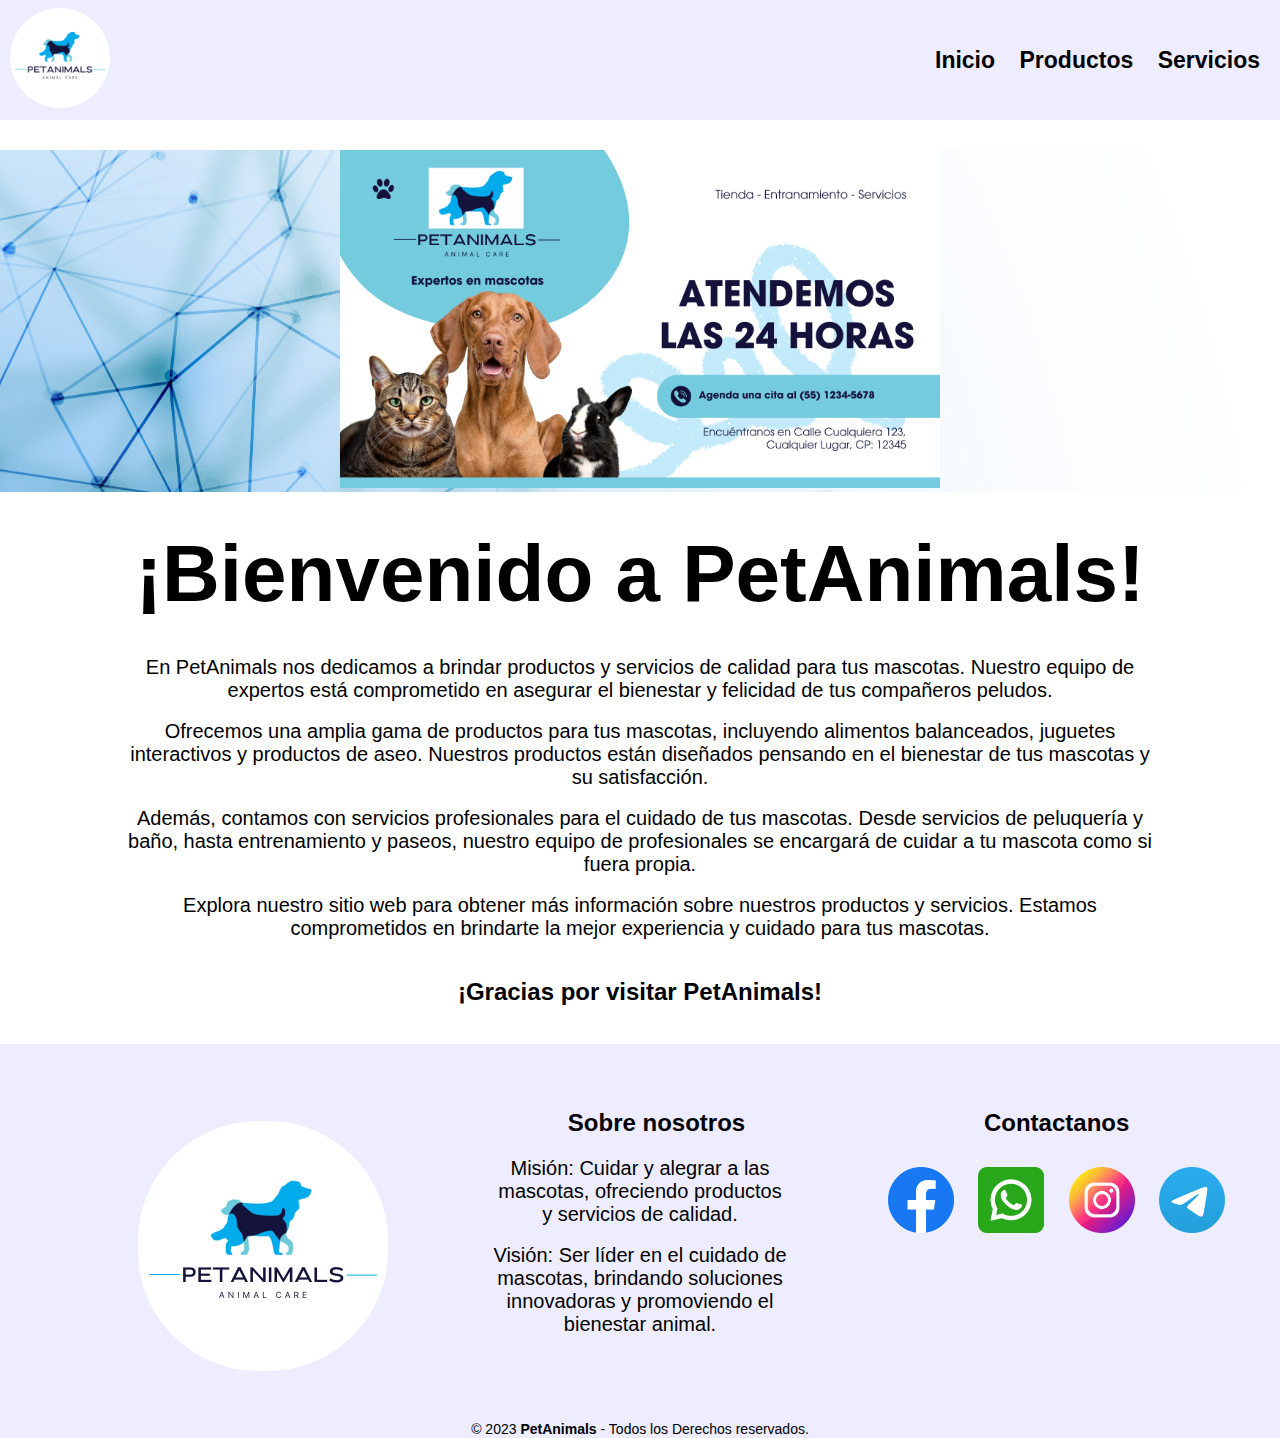
<file: index.html>
<!doctype html>
<html>
<head>
<meta charset="utf-8">
<title>PetAnimals</title>
<link rel="stylesheet" href="style.css">
	
</head>

<body>
	
	<header>
		
		<a href="#" class="logo">
			<img style="border-radius: 50px;" src="img/logopet.png" alt="Logo de perros">
		</a>
		
		<nav>
			<a href="index.html">Inicio</a>
			<a href="productos.html">Productos</a>
			<a href="servicios.html">Servicios</a>
		</nav>
	
	</header>
	
	<div class="fondo">
		
		<div class="baner">
			<img src="img/banerpublicidad.png" alt="petanimals" width="600px">
		</div>
	
		</div>

	<div texto1>
	
		<br>
		<br>
		
		
		<h1 text align="center">¡Bienvenido a PetAnimals!</h1>
		<br>
		<br>

		<p align="center">En PetAnimals nos dedicamos a brindar productos y servicios de calidad para tus mascotas. Nuestro equipo de expertos está comprometido en asegurar el bienestar y felicidad de tus compañeros peludos.</p>
		<br>

		<p align="center">Ofrecemos una amplia gama de productos para tus mascotas, incluyendo alimentos balanceados, juguetes interactivos y productos de aseo. Nuestros productos están diseñados pensando en el bienestar de tus mascotas y su satisfacción.</p>
		<br>

		<p align="center">Además, contamos con servicios profesionales para el cuidado de tus mascotas. Desde servicios de peluquería y baño, hasta entrenamiento y paseos, nuestro equipo de profesionales se encargará de cuidar a tu mascota como si fuera propia.</p>
		<br>

		<p align="center">Explora nuestro sitio web para obtener más información sobre nuestros productos y servicios. Estamos comprometidos en brindarte la mejor experiencia y cuidado para tus mascotas.</p>
		<br>

		<h2 align="center">¡Gracias por visitar PetAnimals!</h2>
		<br>
		
	</div>
	
	<footer class="pie-pagina">
		<div class="grupo-1">
			<div class="box">
				<figure>
					<a href="#">
						<img src="img/logopet.png" alt="logo de petanimals">
					</a>
				</figure>
			</div>
			<div class="box">
				<h2 style="margin-left: 33px">Sobre nosotros</h2>
				<p>Misión: Cuidar y alegrar a las mascotas, ofreciendo productos y servicios de calidad.</p>
				<br>
				<p>Visión: Ser líder en el cuidado de mascotas, brindando soluciones innovadoras y promoviendo el bienestar animal.</p>
			</div>
			<div class="box">
				<h2>Contactanos</h2>
				<div class="red-social">
					<a href="#"><img src="img/facebook.png" alt="logo facebook"></a>
					<a href="#"><img src="img/whatsapp.png" alt="logo Whatsapp"></a>
					<a href="#"><img src="img/instagram.png" alt="logo Instagram"></a>
					<a href="#"><img src="img/telegrama.png" alt="logo Telegram"></a>
				</div>
			</div>
		</div>
		
		<div>
			<small style="align-items: center">&copy; 2023  <b>PetAnimals</b> - Todos los Derechos reservados.</small>
		</div>
	
	
	</footer>
	
</body>
</html>
</file>
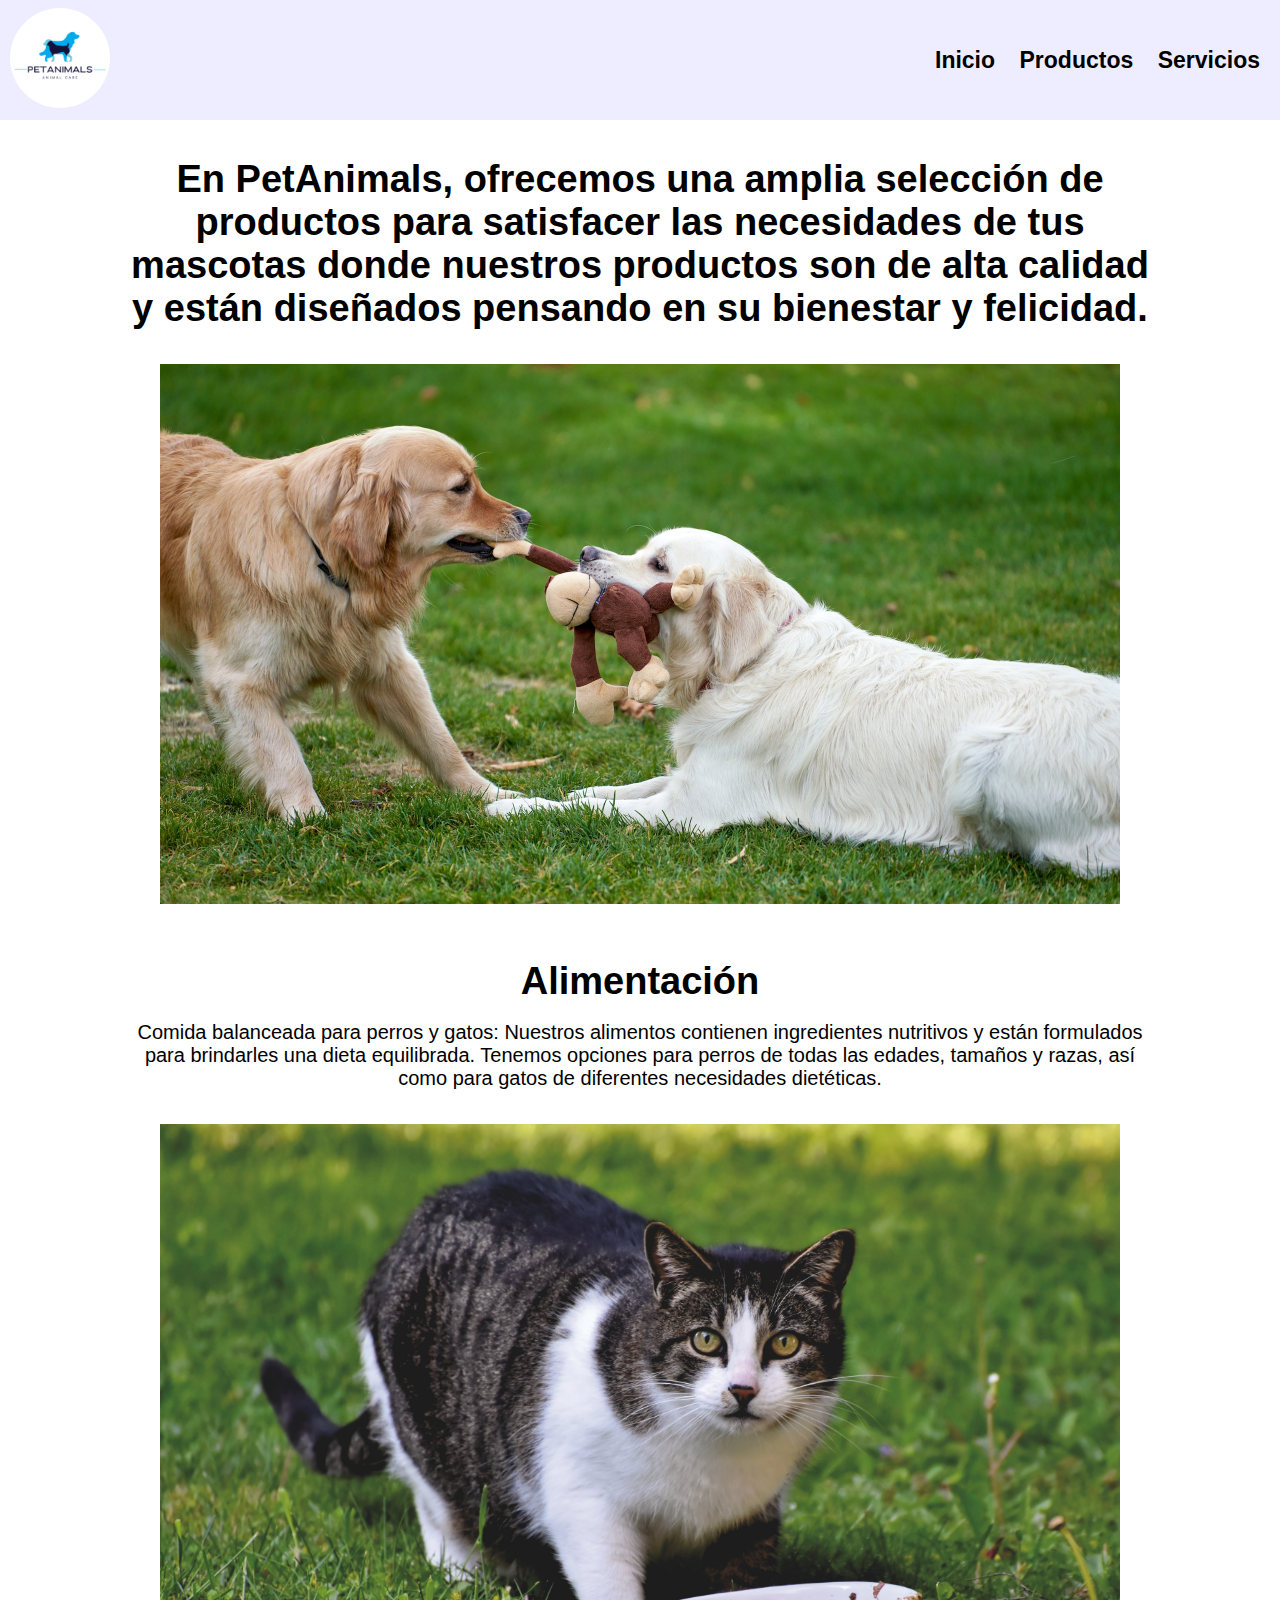
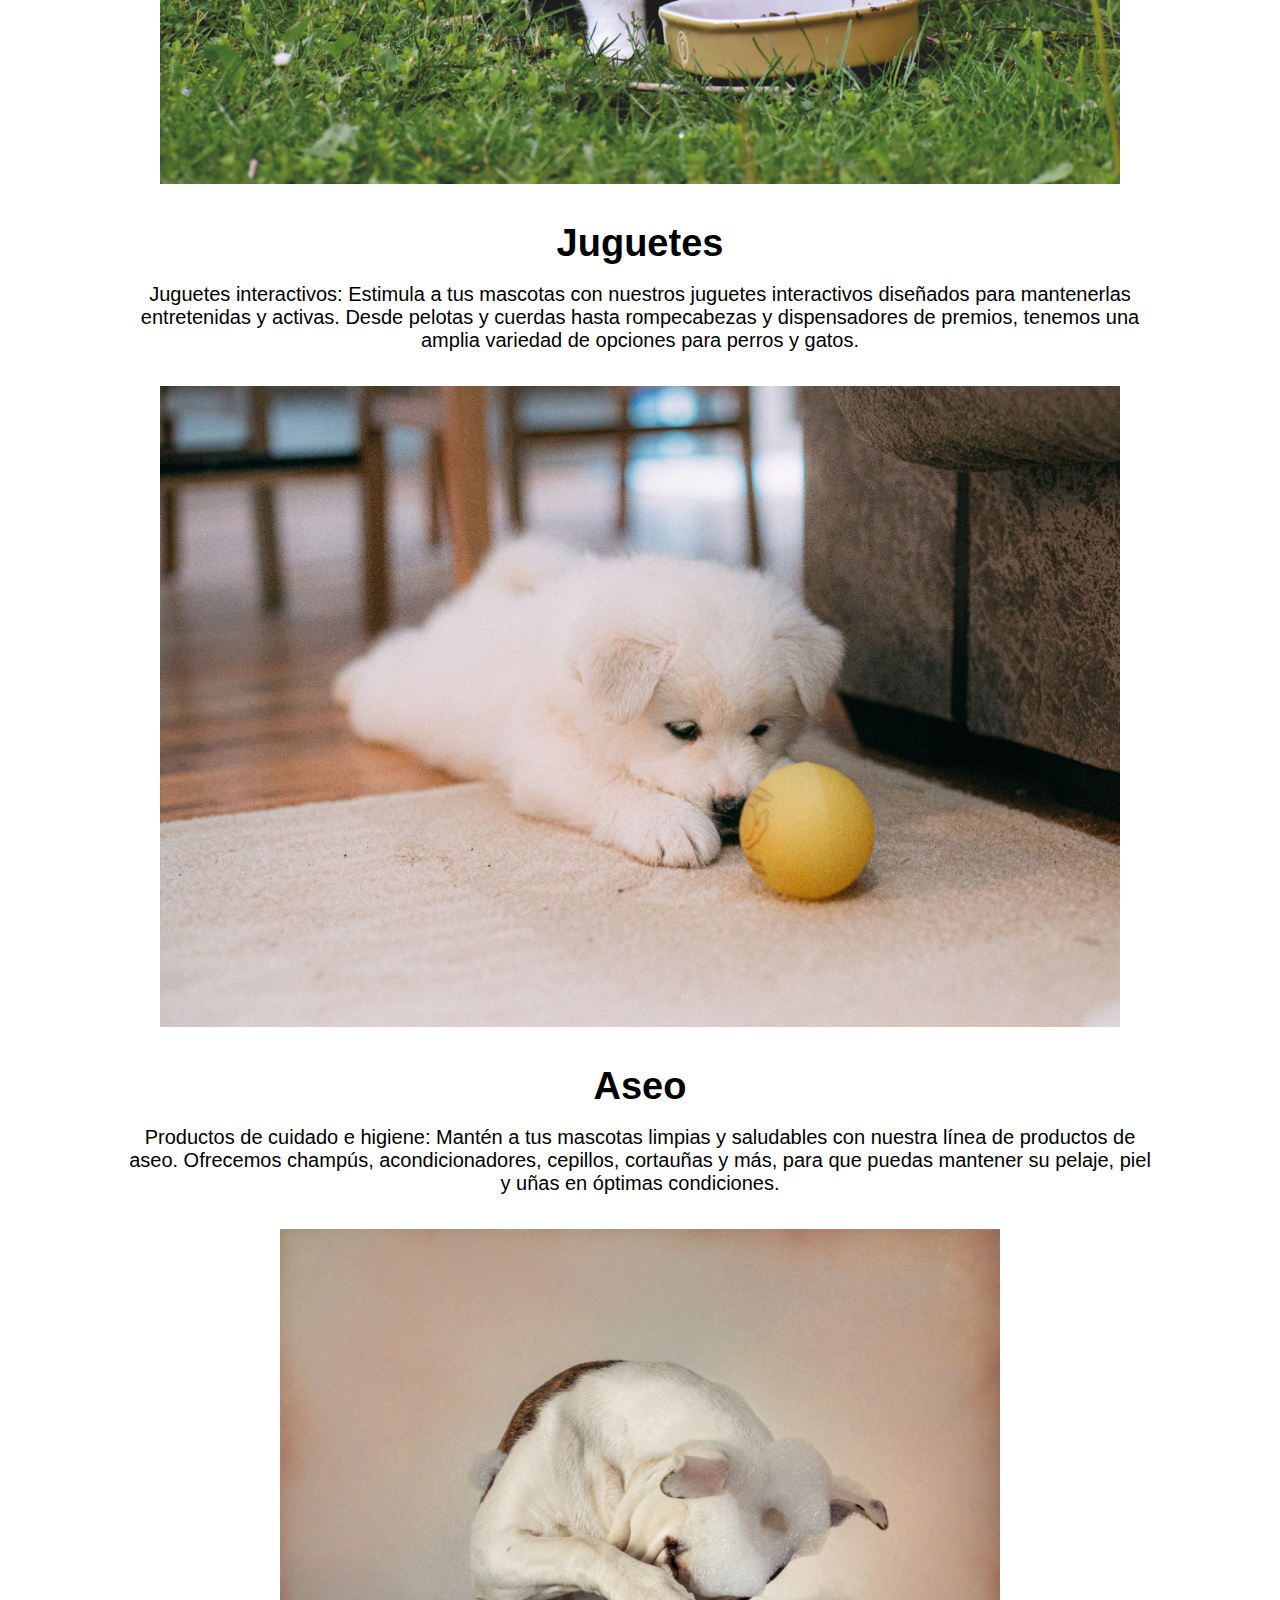
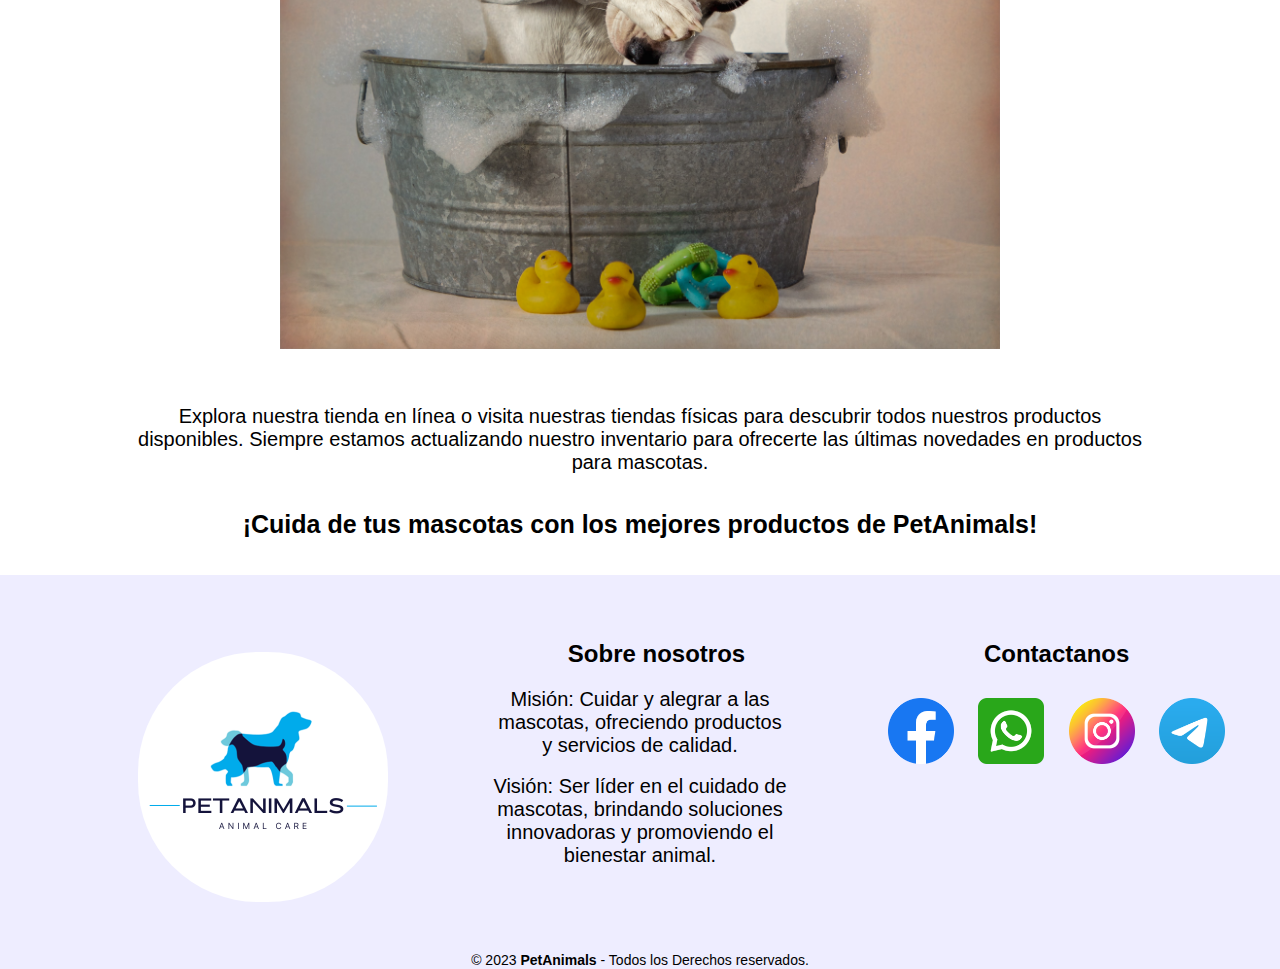
<file: productos.html>
<!doctype html>
<html>
<head>
<meta charset="utf-8">
<title>PetAnimals</title>
<link rel="stylesheet" href="style.css">
</head>

<body>

	<header>
		
		<a href="#" class="logo">
			<img style="border-radius: 50px;" src="img/logopet.png" alt="Logo de perros">
		</a>
		<nav>
			<a href="index.html">Inicio</a>
			<a href="productos.html">Productos</a>
			<a href="servicios.html">Servicios</a>
		</nav>
	
	</header>	
	
	<div class="texto1">
		<br>
		<h3 >En PetAnimals, ofrecemos una amplia selección de productos para satisfacer las necesidades de tus mascotas donde nuestros productos son de alta calidad y están diseñados pensando en su bienestar y felicidad.</h3>
		<br>
		
		<figure>
			<img src="img/perroproducto.jpg" alt="" width="80%">
		</figure>
		<br>
		<br>

		<h3>Alimentación</h3>
		<br>
		<p>Comida balanceada para perros y gatos: Nuestros alimentos contienen ingredientes nutritivos y están formulados para brindarles una dieta equilibrada. Tenemos opciones para perros de todas las edades, tamaños y razas, así como para gatos de diferentes necesidades dietéticas.</p>
		<br>
		
		<figure>
			<img src="img/gatoalimento.jpg" alt="" width="80%">
		</figure>
		<br>

		<h3>Juguetes</h3>
		<br>
		<p>Juguetes interactivos: Estimula a tus mascotas con nuestros juguetes interactivos diseñados para mantenerlas entretenidas y activas. Desde pelotas y cuerdas hasta rompecabezas y dispensadores de premios, tenemos una amplia variedad de opciones para perros y gatos.</p>
		<br>
		
		<figure>
			<img src="img/jugueteperro.jpg" alt="" width="80%">
		</figure>
		<br>

		<h3>Aseo</h3>
		<br>
		<p>Productos de cuidado e higiene: Mantén a tus mascotas limpias y saludables con nuestra línea de productos de aseo. Ofrecemos champús, acondicionadores, cepillos, cortauñas y más, para que puedas mantener su pelaje, piel y uñas en óptimas condiciones.</p>
		<br>
		<figure>
			<img src="img/perrobaño.jpg" alt="" width="60%">
		</figure>
		<br>
		<br>

		<p>Explora nuestra tienda en línea o visita nuestras tiendas físicas para descubrir todos nuestros productos disponibles. Siempre estamos actualizando nuestro inventario para ofrecerte las últimas novedades en productos para mascotas.</p>
		<br>
		<br>

		<p style="font-size: 25px; font-weight: 550;">¡Cuida de tus mascotas con los mejores productos de PetAnimals!</p>
		<br>
		<br>
			
	</div>
	
	<footer class="pie-pagina">
		<div class="grupo-1">
			<div class="box">
				<figure>
					<a href="#">
						<img src="img/logopet.png" alt="logo de petanimals">
					</a>
				</figure>
			</div>
			<div class="box">
				<h2 style="margin-left: 33px">Sobre nosotros</h2>
				<p>Misión: Cuidar y alegrar a las mascotas, ofreciendo productos y servicios de calidad.</p>
				<br>
				<p>Visión: Ser líder en el cuidado de mascotas, brindando soluciones innovadoras y promoviendo el bienestar animal.</p>
			</div>
			<div class="box">
				<h2>Contactanos</h2>
				<div class="red-social">
					<a href="#"><img src="img/facebook.png" alt="logo facebook"></a>
					<a href="#"><img src="img/whatsapp.png" alt="logo Whatsapp"></a>
					<a href="#"><img src="img/instagram.png" alt="logo Instagram"></a>
					<a href="#"><img src="img/telegrama.png" alt="logo Telegram"></a>
				</div>
			</div>
		</div>
		
		<div>
			<small style="align-items: center">&copy; 2023  <b>PetAnimals</b> - Todos los Derechos reservados.</small>
		</div>
	
	
	</footer>
	
	
</body>
</html>
</file>
<file: style.css>
body {
  font-family: sans-serif;
  margin: 0;
}

a {
  text-decoration: none;
  color: black;
}

header {
  display: flex;
  height: 100px;
  background-color: #EEEDFF;
  justify-content: space-between;
  align-items: center;
  padding: 10px;
}

.logo img {
  position:static;
  height: 100px;
  margin-right: 10px;
}

.fondo {
  width: 100%;
  margin-top: -70px;
  background-image: url("img/fondouno.jpg");
  background-size: cover;
  background-position: center;
  background-repeat: no-repeat;
}

.baner {
  margin-top: 100px;
  text-align: center;
}

.texto1 {
  text-align: center;
  margin-top: 20px;
}

.red-social a img{
	width: 18%;
	padding: 10px;
}

nav a{
	font-size: 23px;
	font-weight: 600;
	padding: 10px; /*Separar el inicio productos y servicios horizontalmente*/
}

nav a:hover{/*Sirve para que cuando pase el cursos se ponga blanco la barra de navegacion*/
	color: white;
}

h1 {
  font-size: 80px;
  width: 80%;
  margin: 0 auto;
  font-family: arial, serif;
  font-weight: 600;
}

h3{
  font-size: 38px;
  width: 80%;
  margin: 0 auto;
  font-family: arial, serif;
  font-weight: 550;
}

p {
  font-size: 20px;
  width: 80%;
  margin: 0 auto;
  font-family: arial, serif;
  font-weight: 400;
}

/*Pie de pagina*/

.pie-pagina{
	text-align: center;
	width: 100%;
	background-color: #EEEDFF;
	
}

.pie-pagina small {
  font-size: 14px;
}

.pie-pagina .grupo-1{
	width: 100%;
	max-width: 1200px;
	margin: auto;
	display: grid;
	grid-template-columns: repeat(3, 1fr);
	grid-gap: 50px;
	padding: 45px 0px;
}

.pie-pagina .grupo-1 .box figure{
	width: 100%;
	height: 100%;
	display: flex;
	justify-content: center;
	align-items: center;
}

.pie-pagina .grupo-1 .box figure img{
	width: 250px;
	border-radius: 120px;
}

@media (max-width: 768px) {
  nav a {
    font-size: 20px;
  }
}
</file>
